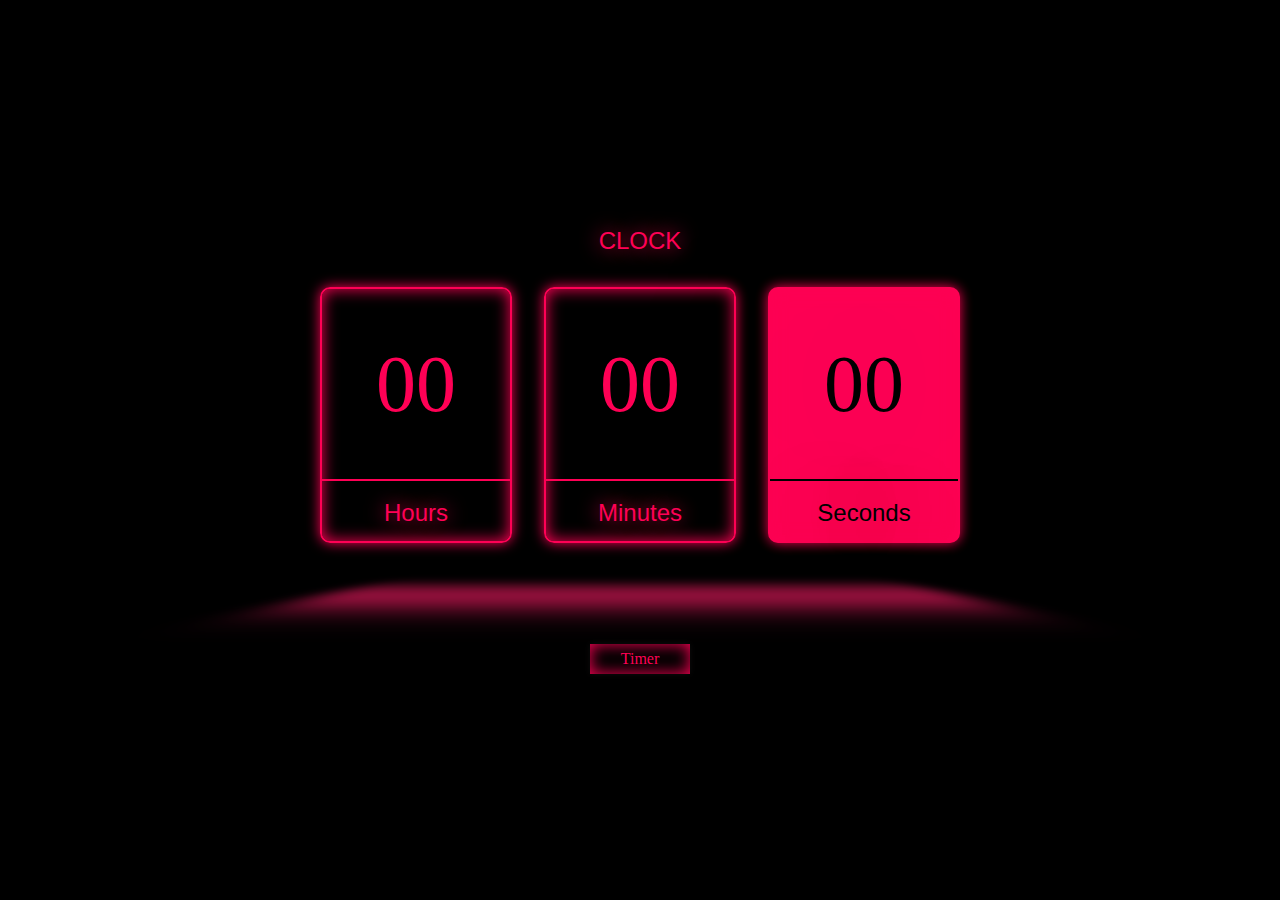
<file: index.html>
<!DOCTYPE html>
<html lang="en">
<head>
    <meta charset="UTF-8">
    <meta http-equiv="X-UA-Compatible" content="IE=edge">
    <meta name="viewport" content="width=device-width, initial-scale=1.0">
    <title>CLOCK</title>
    <link rel="stylesheet" href="style.css">
</head>
<body>
    <div class="holder">
        <div class="header">
            <h1 >CLOCK</h1>
        </div>
        
    <div class="cards">
        <div class="card">
            <div class="hours">
                <span>00</span>
            </div>
            <div class="text">
                <h1>Hours</h1>
            </div>
           </div>
           <div class="card">
               <div class="minutes">
                   <span>00</span>
               </div>
               <div  class="text">
                   <h1>Minutes</h1>
               </div>
           </div>
           <div class=" sec card ">
               <div class="seconds">
                   <span>00</span>
               </div>
               <div  class="sectext text">
                   <h1>Seconds</h1>
               </div>
           </div>
    </div>
        <div class="shadow">

        </div>
        <div class="button">
           <a href="./new.html">Timer</a>
        </div>
    </div>
    <script>
        function clock(){

        
        var hours=document.querySelector(".hours>span")
        var minutess=document.querySelector(".minutes>span")
        var secondss=document.querySelector(".seconds>span")
        var h=new Date().getHours();
        if(h==0){
 h=12;
        }
        if(h>12){
            h-=12;
        }
        var m=new Date().getMinutes();
        var s=new Date().getSeconds();
        hours.innerHTML=h;
        minutess.innerHTML=m;
        secondss.innerHTML=s
        }
        var interval=setInterval(clock,1000)
    </script>
</body>
</html>
</file>
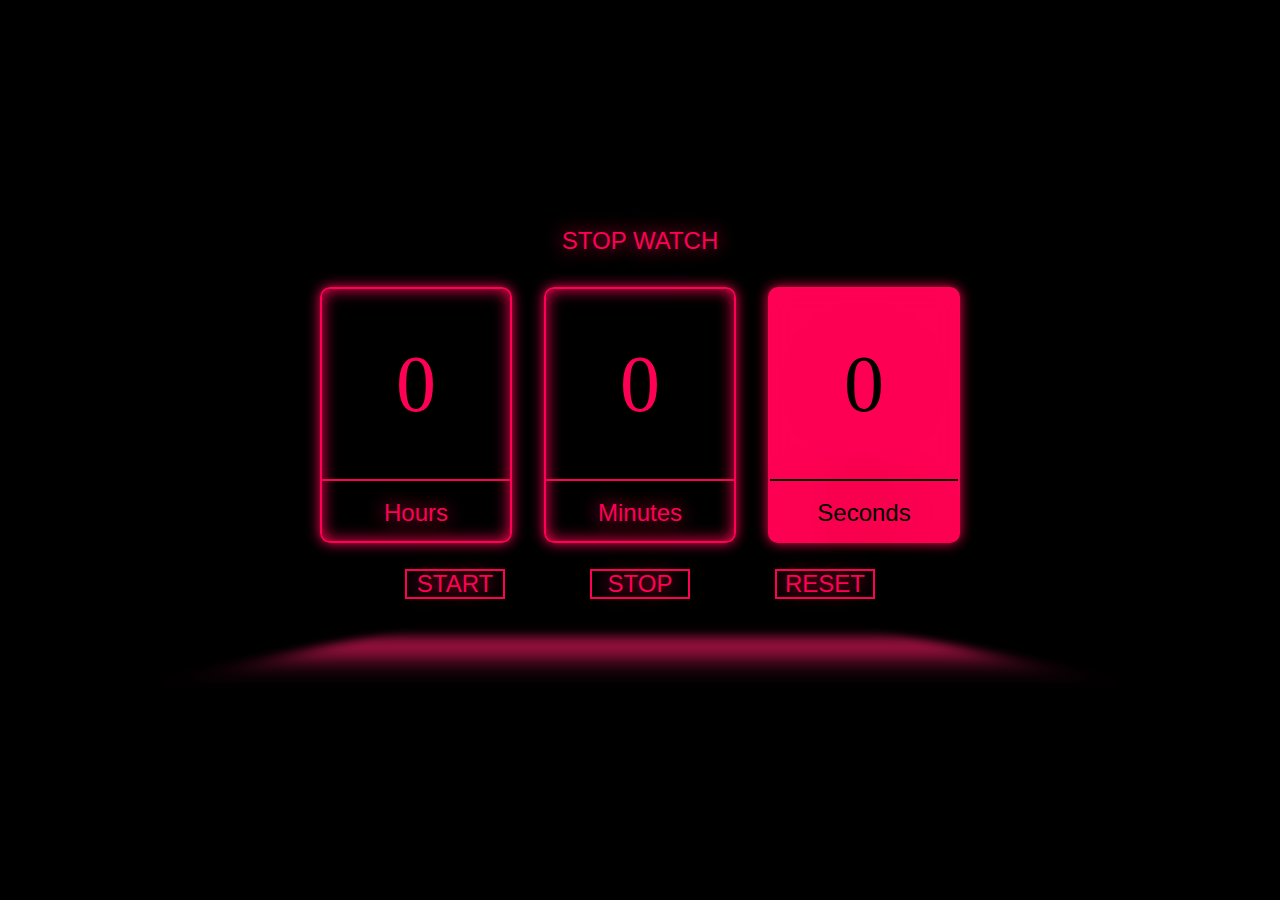
<file: new.html>
<!DOCTYPE html>
<html lang="en">
<head>
    <meta charset="UTF-8">
    <meta http-equiv="X-UA-Compatible" content="IE=edge">
    <meta name="viewport" content="width=device-width, initial-scale=1.0">
    <title>STOP WATCH</title>
    <link rel="stylesheet" href="style.css">
</head>
<body>
    <div class="holder">
        <div class="header">
            <h1 >STOP WATCH</h1>
        </div>
        
    <div class="cards">
        <div class="card">
            <div class="hours">
                <span>00</span>
            </div>
            <div class="text">
                <h1>Hours</h1>
            </div>
           </div>
           <div class="card">
               <div class="minutes">
                   <span>00</span>
               </div>
               <div  class="text">
                   <h1>Minutes</h1>
               </div>
           </div>
           <div class=" sec card ">
               <div class="seconds">
                   <span>00</span>
               </div>
               <div  class="sectext text">
                   <h1>Seconds</h1>
               </div>
           </div>
    </div>
<div class="btns">
    <div class="btn start">
        <h1>START</h1>
    </div>
    <div class="btn stop">
        <h1>STOP</h1>
    </div>
    <div class="btn reset">
        <h1>RESET</h1>
    </div>
</div>
        <div class="shadow">

        </div>
    </div>
    <script>/*
        function clock(){

        
        var hours=document.querySelector(".hours>span")
        var minutess=document.querySelector(".minutes>span")
        var secondss=document.querySelector(".seconds>span")
        var h=new Date().getHours();
        if(h==0){
 h=12;
        }
        if(h>12){
            h-=12;
        }
        var m=new Date().getMinutes();
        var s=new Date().getSeconds();
        hours.innerHTML=h;
        minutess.innerHTML=m;
        secondss.innerHTML=s
        }
        var interval=setInterval(clock,1000)*/
    </script>
    <script>
         var interval
        var start=document.querySelector(".start")
        var stop=document.querySelector(".stop")
        var reset=document.querySelector(".reset")
          var secondss=document.querySelector(".seconds>span")
          var minutess=document.querySelector(".minutes>span")
          var hours=document.querySelector(".hours>span")
          hours.innerHTML=00
          minutess.innerHTML=00
          secondss.innerHTML=00
          start.addEventListener("click",()=>{
             start.classList.add("btn-active")
            
              var interval=setInterval(seconds,1000)
              stop.addEventListener("click",()=>{
              stop.classList.add("btn.active")
              start.classList.remove("btn-active");
              clearInterval(interval)
          })
          })
          reset.addEventListener("click",()=>{
            hours.innerHTML=00
          minutess.innerHTML=00
          secondss.innerHTML=00
          })
         

        function seconds(){

        
        /*var hours=document.querySelector(".hours>span")
        var minutess=document.querySelector(".minutes>span")
        var secondss=document.querySelector(".seconds>span")
        /*var h=new Date().getHours();
        if(h==0){
 h=12;
        }
        if(h>12){
            h-=12;
        }
        var m=new Date().getMinutes();
        var s=new Date().getSeconds();
        hours.innerHTML=h;
        minutess.innerHTML=m;
        secondss.innerHTML=0*/
        secondss.innerHTML++;
        var sec=secondss.innerHTML;
        if(sec>60){
            secondss.innerHTML=0
            minutess.innerHTML++;
            if(minutess.innerHTML>60){
                minutess.innerHTM=0;
                hours.innerHTML++;
            }
        }}
        
    </script>
</body>
</html>
</file>
<file: style.css>
* {
  padding: 0;
  margin: 0;
  box-sizing: border-box;
}
body {
  background-color: rgb(0, 0, 0);
  background-image: radial-Gradient(rgb(5, 4, 104), rgb(55, 10, 161));
}
.header {
  font-family: Roboto;
  height: 30px;
  display: flex;
  align-items: center;
  font-size: 1em;
  color: rgb(255, 0, 85);
  margin-bottom: 10px;
}
.button {
  height: 30px;
  width: 100px;
  box-shadow: inset 0 0 1em rgb(255, 0, 85), 0 0 0.4em rgb(14, 13, 13);
  display: flex;
  align-items: center;
  justify-content: center;
  text-decoration: none;
}
.button > a {
  text-decoration: none;
  color: rgb(255, 0, 85);
}

.holder {
  height: 90vw;
  width: 97vw;
  position: absolute;
  top: 50%;
  left: 50%;
  transform: translate(-50%, -50%);
  display: flex;
  justify-content: space-between;
  align-items: center;
  flex-direction: column;
}
.sec {
  background-color: rgb(255, 0, 85);
  color: black;
  box-shadow: inset 0 0 1em black, 0 0 0.4em rgb(255, 0, 85);
}
.btn {
  height: 30px;
  width: 100px;
  border: 2px solid rgb(255, 0, 85);
  text-align: center;
  color: rgb(255, 0, 85);
  display: flex;
  align-items: center;
  justify-content: center;
}
.btn:hover {
  background-color: rgb(255, 0, 85);
  color: black;
}
.btn-active {
  background-color: rgb(255, 0, 85);
  color: black;
  pointer-events: none;
}

.seconds {
  border-bottom: 2px solid black;
}

.cards {
  display: flex;
  width: 97vw;
  justify-content: space-between;
  margin-bottom: 5px;
}
.card {
  width: 30vw;
  height: 50vw;
  border-radius: 10px;
  border: 2px solid rgb(255, 0, 85);
  /*background-color: white;*/
  color: rgb(255, 0, 85);
  text-align: center;
  box-shadow: inset 0 0 1em rgb(255, 0, 85), 0 0 0.4em rgb(255, 0, 85);
}
.seconds > span,
.sectext {
  color: black;
  text-shadow: 0 0 5em black;
}
.sectext > h1 {
  text-shadow: 0 0 5em black;
  font-weight: 50px;
}

.shadow {
  height: 6vh;
  width: 95vw;

  bottom: 0;
  background-color: rgb(168, 18, 68);
  transform: perspective(4em) rotateX(38deg) scale(1, 0.5);

  filter: blur(1.3em);
}
.hours,
.minutes,
.seconds {
  height: 40vw;
  display: flex;
  align-items: center;
  justify-content: center;
  border-bottom: 2px solid rgb(255, 0, 85);
}
.text {
  height: 5vw;
  display: flex;
  align-items: center;
  justify-content: center;
}
span {
  display: flex;
  align-items: center;
  font-size: 5em;
}
h1 {
  font-size: 1.5em;
  font-family: -apple-system, BlinkMacSystemFont, "Segoe UI", Roboto, Oxygen,
    Ubuntu, Cantarell, "Open Sans", "Helvetica Neue", sans-serif;
  font-weight: 50;
  text-shadow: 0 0 0.8em rgb(255, 0, 85);
}
.btns {
  width: 97vw;
  display: flex;
  justify-content: space-evenly;
  align-items: center;
}

@media (min-width: 800px) {
  .holder {
    max-width: 100vw;
    height: 35vw;
  }
  .cards {
    width: 50vw;
  }
  .card {
    height: 20vw;
    width: 15vw;
    box-shadow: inset 0 0 1em rgb(255, 0, 85), 0 0 0.8em rgb(255, 0, 85);
  }
  .shadow {
    width: 50vw;
    bottom: -0px;
  }
  .holder {
    width: 50vw;
  }
  .hours,
  .minutes,
  .seconds {
    height: 15vw;
    display: flex;
    align-items: center;
    justify-content: center;
    border-bottom: 2px solid rgb(255, 0, 85);
  }
  .seconds {
    border-bottom: 2px solid black;
  }
  .btns {
    width: 50vw;
    display: flex;
    justify-content: space-evenly;
    align-items: center;
  }
  .btn-active {
    background-color: rgb(255, 0, 85);
    color: black;
    pointer-events: none;
  }
}
</file>
